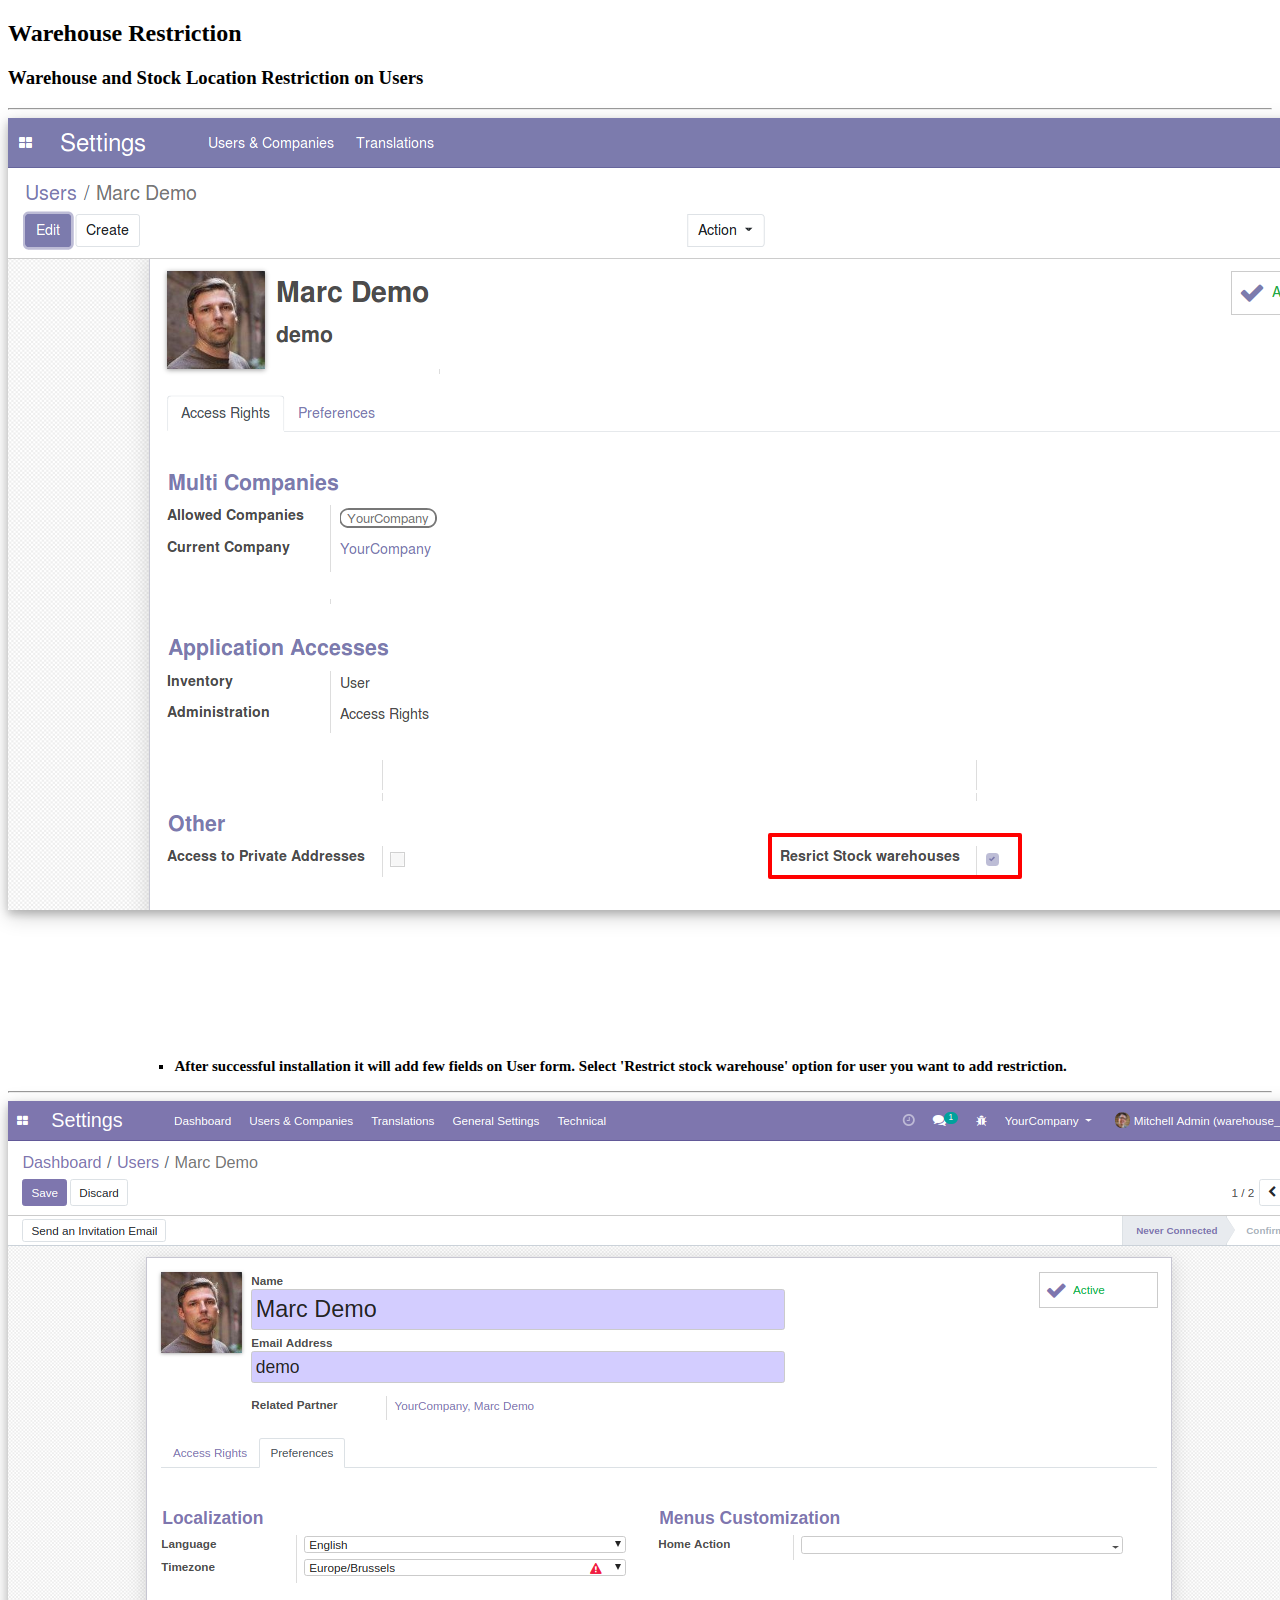
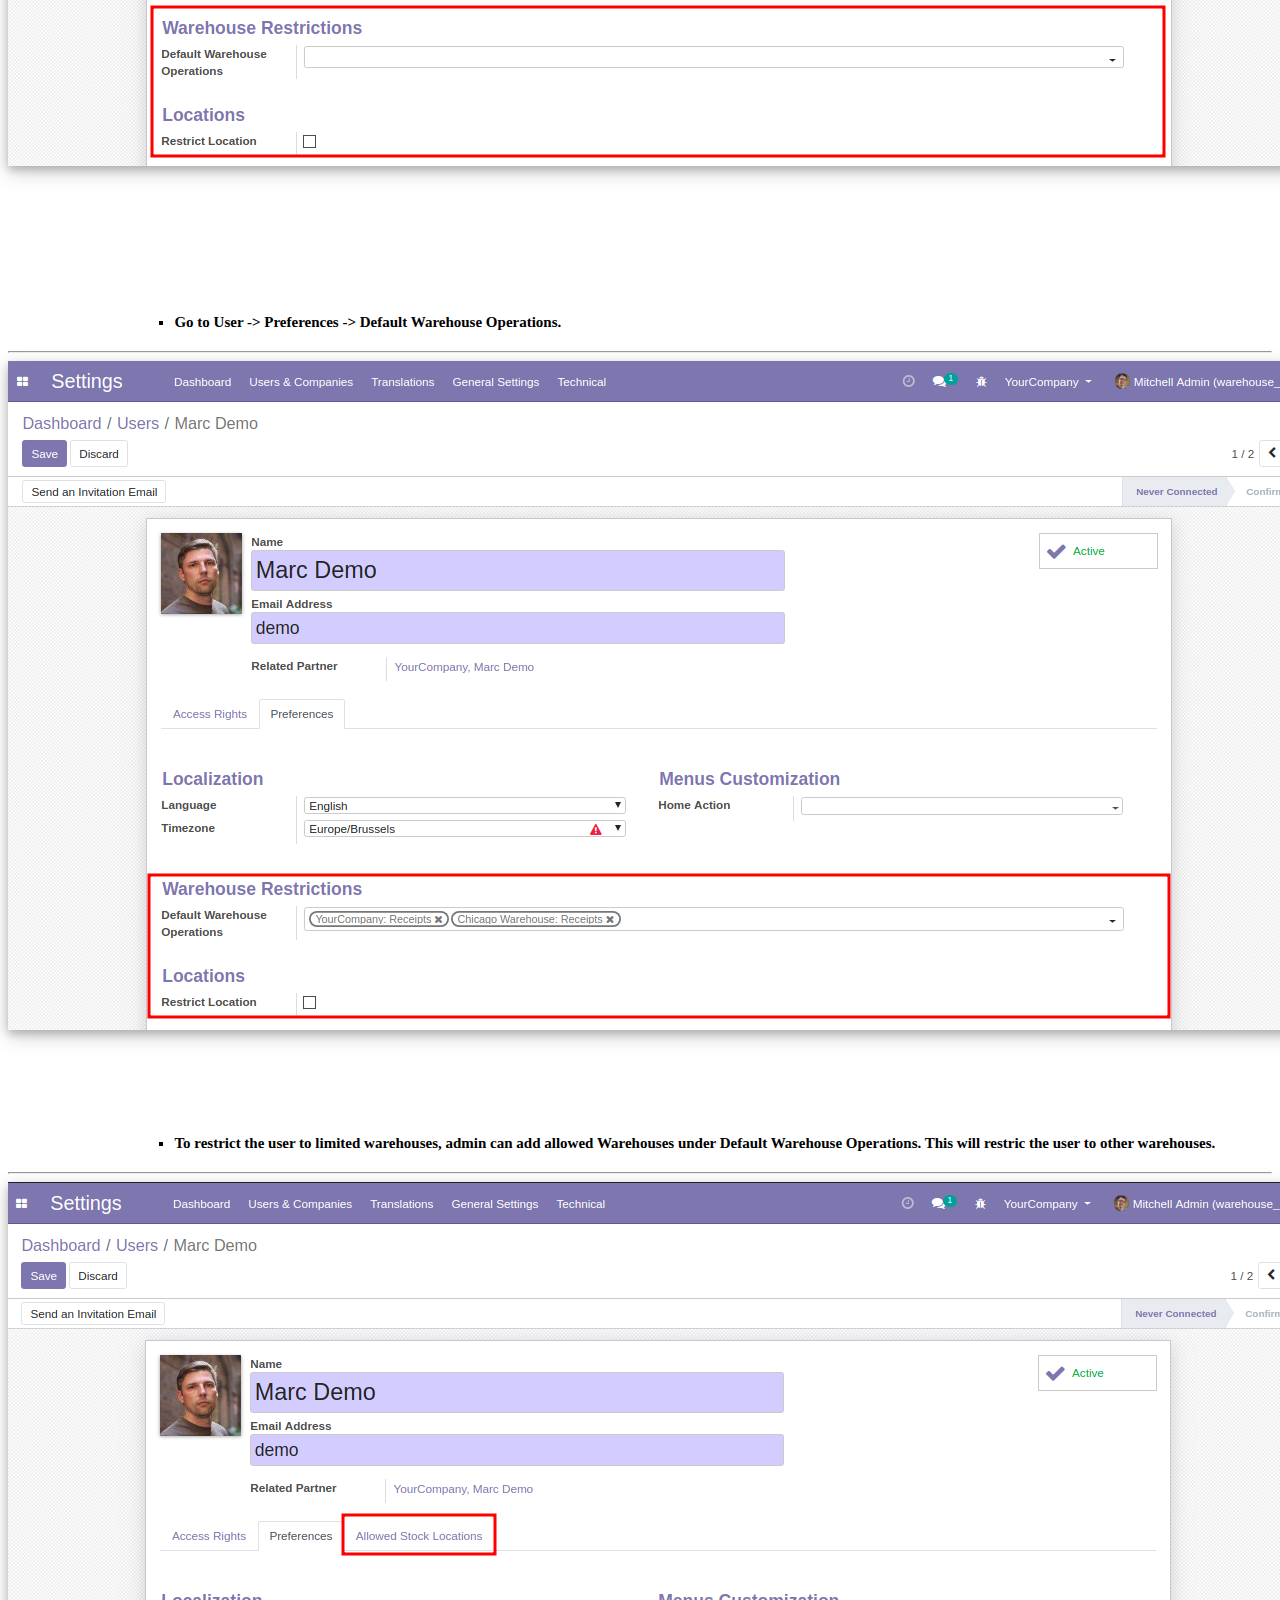
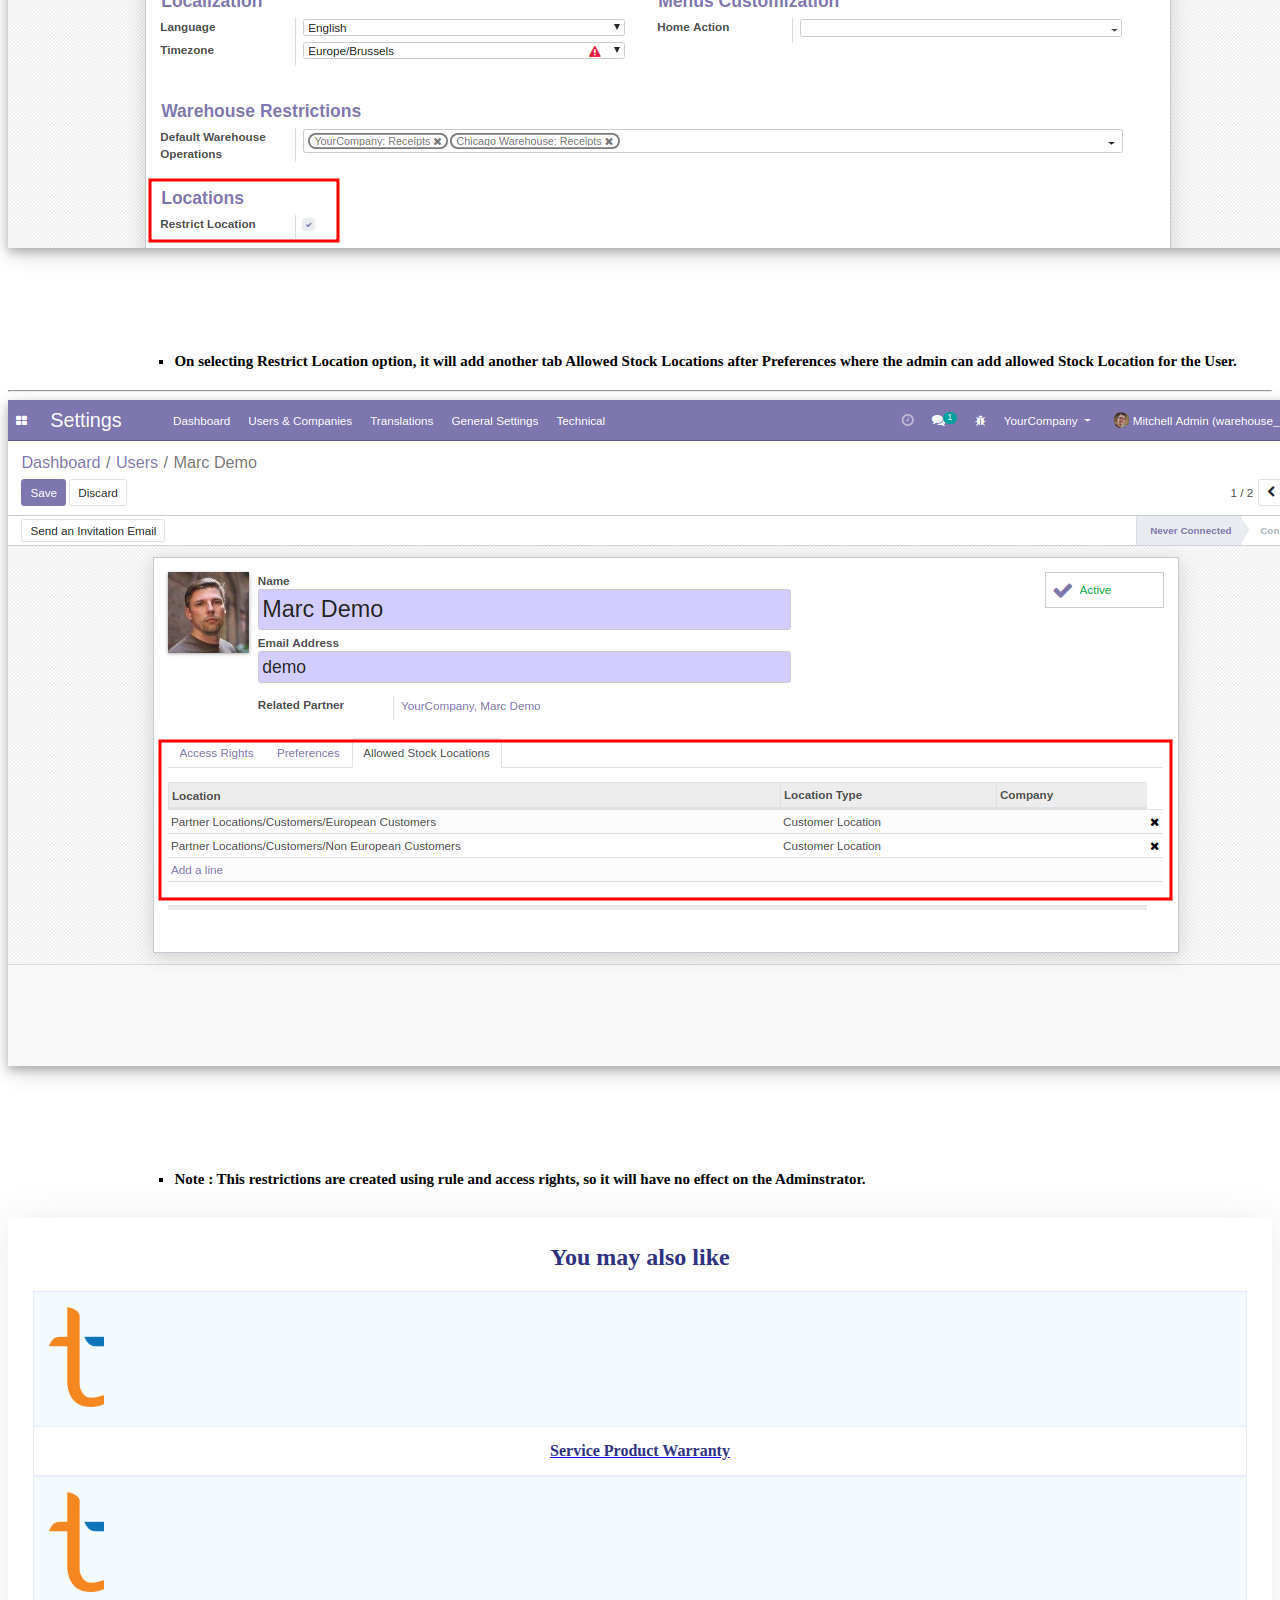
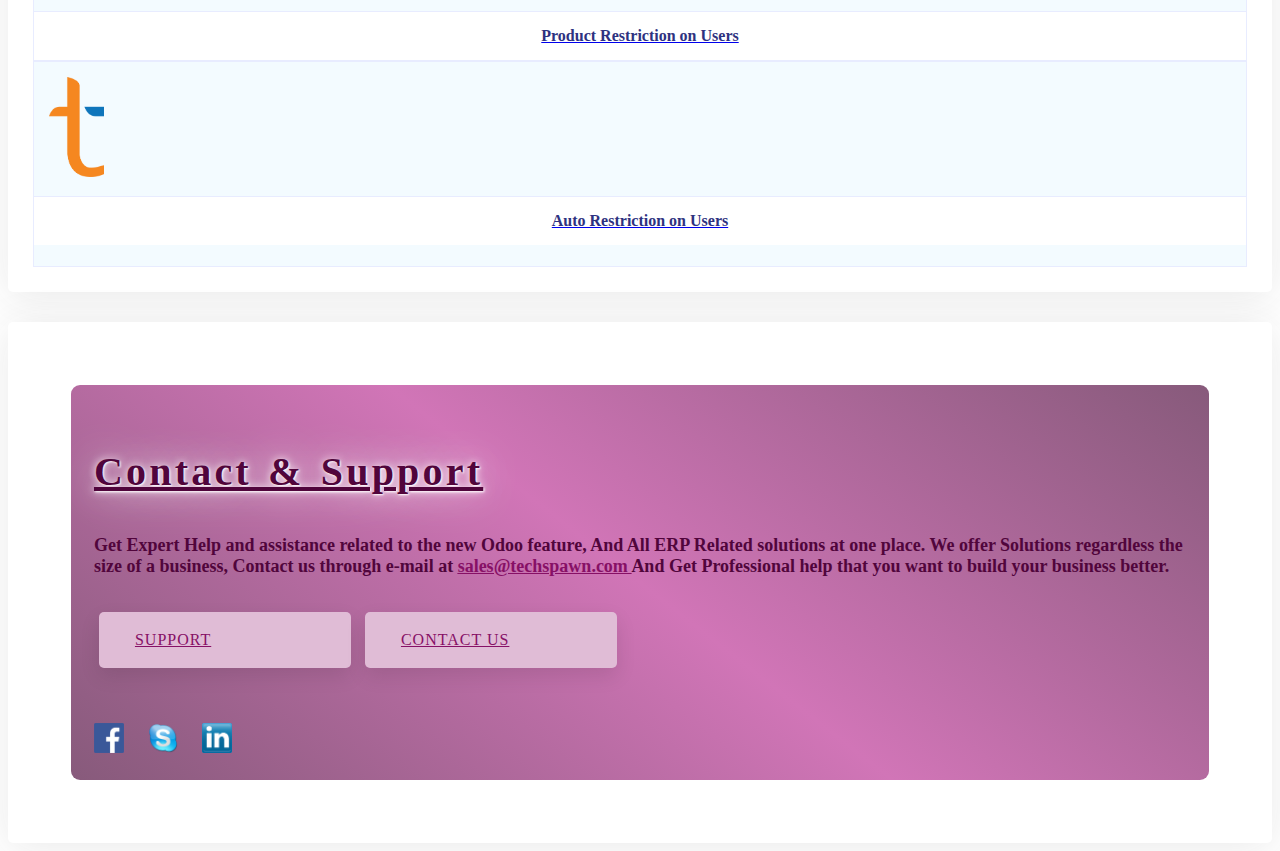
<file: warehouse_stock_restrictions/static/description/index.html>
<!DOCTYPE html>
<html>
<head>
    <title>Warehouse Restriction</title>
<link href="https://fonts.googleapis.com/css?family=Montserrat" rel="stylesheet">

</head>

</style>
<body>



<section class="oe_container">
    <div class="oe_row oe_spaced">
        <div class="oe_span12">
            <h2 class="oe_slogan"><b>Warehouse Restriction</b></h2>
            <h3 class="oe_slogan">Warehouse and Stock Location Restriction on Users</h3>
        </div>
        <div class="oe_span12">
            <hr/>
            <div class="oe_demo oe_picture oe_screenshot" style="margin-bottom: 10%">
                <img src="set_group.png" style="box-shadow: 0 4px 8px 0 rgba(0, 0, 0, 0.2), 0 6px 20px 0 rgba(0, 0, 0, 0.19); background-color: black">
                <br />
                <br />  
            </div>

            <p class="text-center"><ul style="list-style-type: square; margin-left: 10%;font-size: 15px">
               <b> <li>After successful installation it will add few fields on User form. Select 'Restrict stock warehouse' option for user you want to add restriction.</li>
                </ul></b>
            </p>
        </div>
        <div class="oe_span12">
            <hr/>
            <div class="oe_demo oe_picture oe_screenshot" style="margin-bottom: 10%">
                <img src="warehouse.png" style="box-shadow: 0 4px 8px 0 rgba(0, 0, 0, 0.2), 0 6px 20px 0 rgba(0, 0, 0, 0.19); background-color: black">
                <br />
                <br />  
            </div>

            <p class="text-center"><ul style="list-style-type: square; margin-left: 10%;font-size: 15px">
               <b> <li>Go to User -> Preferences -> Default Warehouse Operations. </li>
                </ul></b>
            </p>
        </div>
    </div>
</section>

<section class="oe_container">
    <div class="oe_row oe_spaced">
        <h2 class="oe_slogan"></h2>
        <div class="oe_span12">
            <hr/>
            <div class="oe_demo oe_picture oe_screenshot">
                <img src="warehouse0.png" style="box-shadow: 0 4px 8px 0 rgba(0, 0, 0, 0.2), 0 6px 20px 0 rgba(0, 0, 0, 0.19); background-color: black">
            </div>
            <p class="text-center"><ul style="list-style-type: square; margin-left: 10%; margin-top: 8%; font-size: 15px;"><b>
                <li >To restrict the user to limited warehouses, admin can add allowed Warehouses under Default Warehouse Operations. This will restric the user to other warehouses.</li>
              </ul></b>
            </p>
        </div>
    </div>
</section>


<section class="oe_container">
    <div class="oe_row oe_spaced">
        <h2 class="oe_slogan"></h2>
        <div class="oe_span12">
            <hr/>
            <div class="oe_demo oe_picture oe_screenshot">
                <img src="warehouse1.png" style="box-shadow: 0 4px 8px 0 rgba(0, 0, 0, 0.2), 0 6px 20px 0 rgba(0, 0, 0, 0.19); background-color: black">
            </div>
            <p class="text-center"><ul style="list-style-type: square; margin-left: 10%; margin-top: 8%; font-size: 15px;"><b>
                <li >On selecting Restrict Location option, it will add another tab Allowed Stock Locations after Preferences where the admin can add allowed Stock Location for the User.</li>
              </ul></b>
            </p>
        </div>
    </div>
</section>


<section class="oe_container">
    <div class="oe_row oe_spaced">
        <h2 class="oe_slogan"></h2>
        <div class="oe_span12">
            <hr/>
            <div class="oe_demo oe_picture oe_screenshot">
                <img src="warehouse2.png" style="box-shadow: 0 4px 8px 0 rgba(0, 0, 0, 0.2), 0 6px 20px 0 rgba(0, 0, 0, 0.19); background-color: black">
            </div>
            <p class="text-center"><ul style="list-style-type: square; margin-left: 10%; margin-top: 8%; font-size: 15px;"><b>
                <li >Note : This restrictions are created using rule and access rights, so it will have no effect on the Adminstrator.</li>
              </ul></b>
            </p>
        </div>
    </div>
</section>









<div style="background: #fff; box-shadow: 0 5px 43px rgba(51, 51, 51, 0.1); padding: 2%; border-radius: 5px; margin: 30px 0;">
        <h2 style="text-align: center; font-weight: 600; color: #2e3280; margin: 0 0 20px;">You may also like</h2>
        <div class="row">
            <div class="col-sm-4">
                <div style=" border: 1px solid #e8ecff; background: #f3fbff;">
                    <a target="_blank" href="https://apps.odoo.com/apps/modules/11.0/service_product_warranty/" style=" display: block;">
                        <div style=" padding: 15px;">
                            <img style="max-width: 100%; max-height: 100px" src="icon.png" title="Full Breadcrumb Path" alt="Full Breadcrumb Path">
                        </div>
                        <h4 style=" margin: 0; padding: 15px; font-size: 16px; font-weight: 600; color: #2e3280; text-align: center; border-top: 1px solid #e8ecff; background: #fff;">Service Product Warranty</h4>
                    </a>
                </div>
            </div>
            <div class="col-sm-4">
                <div style=" border: 1px solid #e8ecff; background: #f3fbff;">
                    <a target="_blank" href="https://apps.odoo.com/apps/modules/11.0/user_product_restriction/" style=" display: block;">
                        <div style=" padding: 15px;">
                            <img style="max-width: 100%; max-height: 100px" src="icon.png" title="Advanced Attribute Filters" alt="Advanced Attribute Filters">
                        </div>
                        <h4 style=" margin: 0; padding: 15px; font-size: 16px; font-weight: 600; color: #2e3280; text-align: center; border-top: 1px solid #e8ecff; background: #fff;">Product Restriction on Users </h4>
                    </a>
                </div>
            </div>
            <div class="col-sm-4">
                <div style=" border: 1px solid #e8ecff; background: #f3fbff;">
                    <a target="_blank" href="https://apps.odoo.com/apps/modules/11.0/user_customers_restriction/" style=" display: block;">
                        <div style=" padding: 15px;">
                            <img style="max-width: 100%; max-height: 100px" src="icon.png" title="Product Advanced Attribute" alt="Product Advanced Attribute">
                        </div>
                        <h4 style=" margin: 0; padding: 15px; font-size: 16px; font-weight: 600; color: #2e3280; text-align: center; border-top: 1px solid #e8ecff; background: #fff;">Auto Restriction on Users <h4>
                    </a>
                </div>
            </div>
        </div>
    </div>










<div style="background: #fff; box-shadow: 0 5px 43px rgba(51, 51, 51, 0.1); padding: 5%; border-radius: 5px; margin: 30px 0 0;">
        <div class="row">
            <div class="col-12 text-center">
                <div style="background: linear-gradient(218deg,#875A7B 0,#d175b7 50%,#875A7B 100%); padding: 2%; border-radius: 9px;">
                    <h3 style="color: #51053c; font-size: 40px; font-weight: 600; font-family: comfortaa; word-spacing: 3px; text-shadow: 1px 1px 2px white, 0 0 1em white, 0 0 0.2em white; letter-spacing: .2rem;"><u>Contact &amp; Support</u></h3>
                   

                    <p style="color: #51053c; font-size: 18px; margin-top: 20px; "><b> Get Expert Help and assistance related to the new Odoo feature, And All ERP Related solutions at one place. We offer Solutions regardless the size of a business, Contact us through e-mail at <a class="oe_ap"  href="mailto:sales@techspawn.com" style="color: #871066;"><u> sales@techspawn.com </u>  </a> And Get Professional help that you want to build your business better.</b></p>

                    <div style="margin-top: 30px;">
                        <a href="mailto:sales@techspawn.com" style="padding: 0 36px;height: 56px;line-height: 56px;color: #871066;background: #e0bcd6;display: inline-block;vertical-align: top;text-transform: uppercase;letter-spacing: 1px;font-size: 16px;border-radius: 5px;box-shadow: 0 8px 20px 0 rgba(0, 0, 0, 0.1); margin: 5px; min-width: 180px;"><i class="fa fa-envelope"></i> Support</a>
                        <a href="https://techspawn.com/connect-with-techspawn/" target="_blank" style="padding: 0 36px;height: 56px;line-height: 56px;color: #871066;background: #e0bcd6;display: inline-block;vertical-align: top;text-transform: uppercase;letter-spacing: 1px;font-size: 16px;border-radius: 5px;box-shadow: 0 8px 20px 0 rgba(0, 0, 0, 0.1); margin: 5px; min-width: 180px;"><i class="fa fa-phone"></i> Contact Us</a>
                    </div>
                    <a href="https://www.facebook.com/techspawnsolutions" target="_blank" ><img src='facebook-icon.png' alt="image" height="30" width="30" style="margin-right: 20px; margin-top: 50px" /></a>
                <a href="https://techspawn.com/skype:techspawnsolutions" target="_blank"><img src='skype.png' alt="image" height="30" width="30" style="margin-right: 20px; margin-top: 50px "/></a>
                <a href="https://www.linkedin.com/in/techspawn" target="_blank" ><img src='Linkedin-icon.png' alt="image" height="30" width="30" style="margin-right: 20px; margin-top: 50px"    /></a>
                </div>
            </div>
            
        </div>
    </div>

    </body>
</html>
</file>
